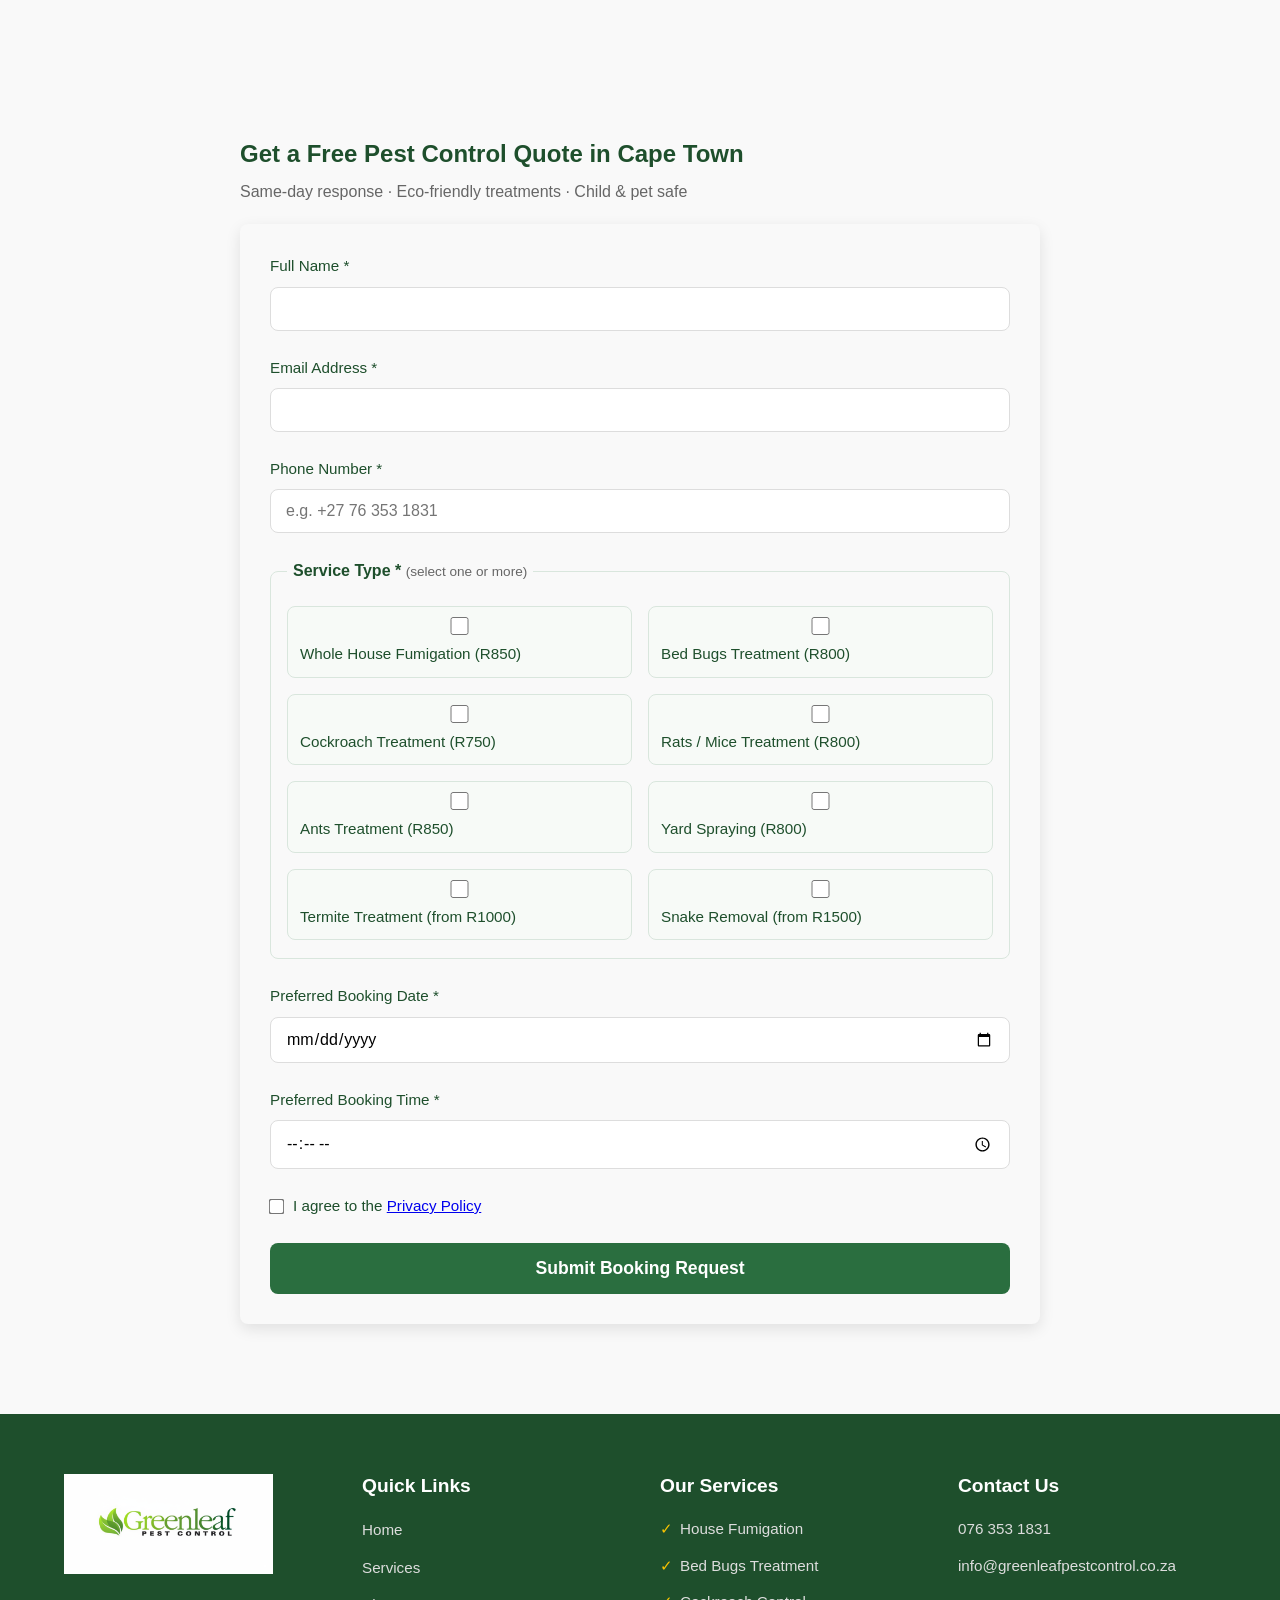
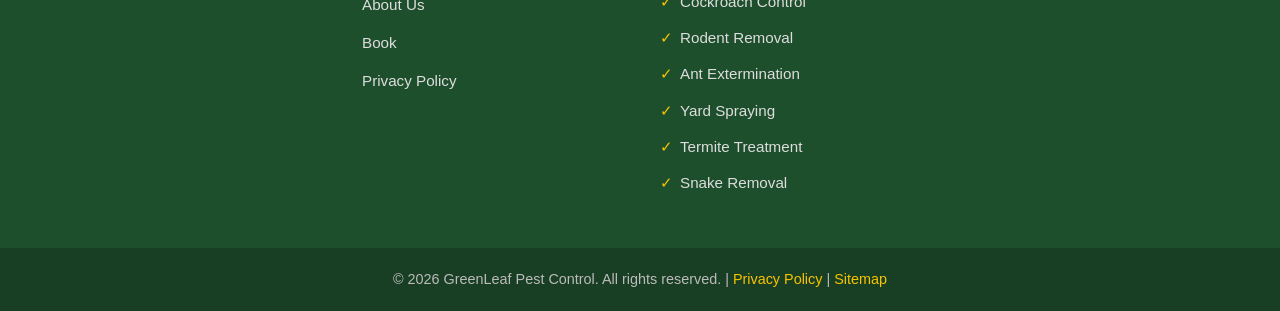
<file: contact.html>
<!DOCTYPE html>
<html lang="en">
<head>
    <meta charset="UTF-8">
    <title>Get a Free Pest Control Quote | GreenLeaf Cape Town | Same-Day Response</title>
    <meta name="viewport" content="width=device-width, initial-scale=1.0">
    <meta name="description" content="Request a free pest control quote from GreenLeaf Cape Town. Child &amp; pet-safe eco-friendly treatments. Same-day inspection available. Call 076 353 1831 or submit online — we respond within the hour.">
    <link rel="canonical" href="https://www.greenleafpestcontrol.co.za/contact.html">
    <link rel="stylesheet" href="style.css">
    <link rel="stylesheet" href="css/service-checkboxes.css">
</head>
<body>
<main class="contact-page">
    <section class="contact-section">
        <h1>Get a Free Pest Control Quote in Cape Town</h1>
        <p>Same-day response · Eco-friendly treatments · Child &amp; pet safe</p>

        <form id="bookingForm" class="contact-form" aria-label="Booking form" action="contact_process.php" method="POST">
            <div class="form-group">
                <label for="name">Full Name *</label>
                <input type="text" id="name" name="name" required autocomplete="name" maxlength="120">
            </div>

            <div class="form-group">
                <label for="email">Email Address *</label>
                <input type="email" id="email" name="email" required autocomplete="email" maxlength="200">
            </div>

            <div class="form-group">
                <label for="phone">Phone Number *</label>
                <input type="tel" id="phone" name="phone" required autocomplete="tel" maxlength="30" placeholder="e.g. +27 76 353 1831">
            </div>

            <div class="form-group">
                <fieldset class="service-fieldset">
                    <legend>Service Type * <span class="hint">(select one or more)</span></legend>
                    <div class="service-checkboxes" role="group" aria-label="Select services">
                        <label class="service-check-label">
                            <input type="checkbox" name="service[]" value="Whole House Fumigation" class="service-checkbox">
                            Whole House Fumigation (R850)
                        </label>
                        <label class="service-check-label">
                            <input type="checkbox" name="service[]" value="Bed Bugs Treatment" class="service-checkbox">
                            Bed Bugs Treatment (R800)
                        </label>
                        <label class="service-check-label">
                            <input type="checkbox" name="service[]" value="Cockroaches Elimination" class="service-checkbox">
                            Cockroach Treatment (R750)
                        </label>
                        <label class="service-check-label">
                            <input type="checkbox" name="service[]" value="Rats / Mice Control" class="service-checkbox">
                            Rats / Mice Treatment (R800)
                        </label>
                        <label class="service-check-label">
                            <input type="checkbox" name="service[]" value="Ants Extermination" class="service-checkbox">
                            Ants Treatment (R850)
                        </label>
                        <label class="service-check-label">
                            <input type="checkbox" name="service[]" value="Yard Spraying" class="service-checkbox">
                            Yard Spraying (R800)
                        </label>
                        <label class="service-check-label">
                            <input type="checkbox" name="service[]" value="Termite Treatment" class="service-checkbox">
                            Termite Treatment (from R1000)
                        </label>
                        <label class="service-check-label">
                            <input type="checkbox" name="service[]" value="Snake Removal" class="service-checkbox">
                            Snake Removal (from R1500)
                        </label>
                    </div>
                    <p id="service-error" class="field-error" role="alert" hidden>Please select at least one service.</p>
                </fieldset>
            </div>

            <div class="form-group">
                <label for="service_date">Preferred Booking Date *</label>
                <input type="date" id="service_date" name="service_date" required>
            </div>

            <div class="form-group">
                <label for="service_time">Preferred Booking Time *</label>
                <input type="time" id="service_time" name="service_time" required>
            </div>

            <div class="form-group checkbox-group">
                <input type="checkbox" id="privacy" name="privacy" required>
                <label for="privacy">
                    I agree to the <a href="privacy-policy.html">Privacy Policy</a>
                </label>
            </div>

            <button type="submit" class="btn btn-primary submit-btn">Submit Booking Request</button>
        </form>
    </section>
</main>

<footer class="footer" role="contentinfo">
    <div class="footer-content">
        <div class="footer-logo">
            <div class="logo">
                <div class="logo-image">
                    <img src="images/logo.png" alt="GreenLeaf Pest Control Logo" width="200" height="100" class="logo-img" loading="lazy">
                </div>
            </div>
        </div>
        <div class="footer-links">
            <h4>Quick Links</h4>
            <ul role="list">
                <li role="listitem"><a href="index.html#home">Home</a></li>
                <li role="listitem"><a href="index.html#services">Services</a></li>
                <li role="listitem"><a href="index.html#about">About Us</a></li>
                <li role="listitem"><a href="contact.html">Book</a></li>
                <li role="listitem"><a href="privacy-policy.html">Privacy Policy</a></li>
            </ul>
        </div>
        <div class="footer-services">
            <h4>Our Services</h4>
            <ul role="list">
                <li role="listitem">House Fumigation</li>
                <li role="listitem">Bed Bugs Treatment</li>
                <li role="listitem">Cockroach Control</li>
                <li role="listitem">Rodent Removal</li>
                <li role="listitem">Ant Extermination</li>
                <li role="listitem">Yard Spraying</li>
                <li role="listitem">Termite Treatment</li>
                <li role="listitem">Snake Removal</li>
            </ul>
        </div>
        <div class="footer-contact">
            <h4>Contact Us</h4>
            <p><i class="fas fa-phone" aria-hidden="true"></i> <a href="tel:+27763531831">076 353 1831</a></p>
            <p><i class="fas fa-envelope" aria-hidden="true"></i> <a href="mailto:info@greenleafpestcontrol.co.za">info@greenleafpestcontrol.co.za</a></p>
        </div>
    </div>

    <div class="footer-bottom">
        <p>&copy; 2026 GreenLeaf Pest Control. All rights reserved. | <a href="privacy-policy.html">Privacy Policy</a> | <a href="sitemap.xml">Sitemap</a></p>
    </div>
</footer>

<script>
document.getElementById('bookingForm').addEventListener('submit', function(e) {
  const checks = document.querySelectorAll('input[name="service[]"]:checked');
  const err = document.getElementById('service-error');
  if (checks.length === 0) {
    e.preventDefault();
    if (err) { err.hidden = false; }
    return false;
  }
  if (err) err.hidden = true;
});
</script>
</body>
</html>
</file>
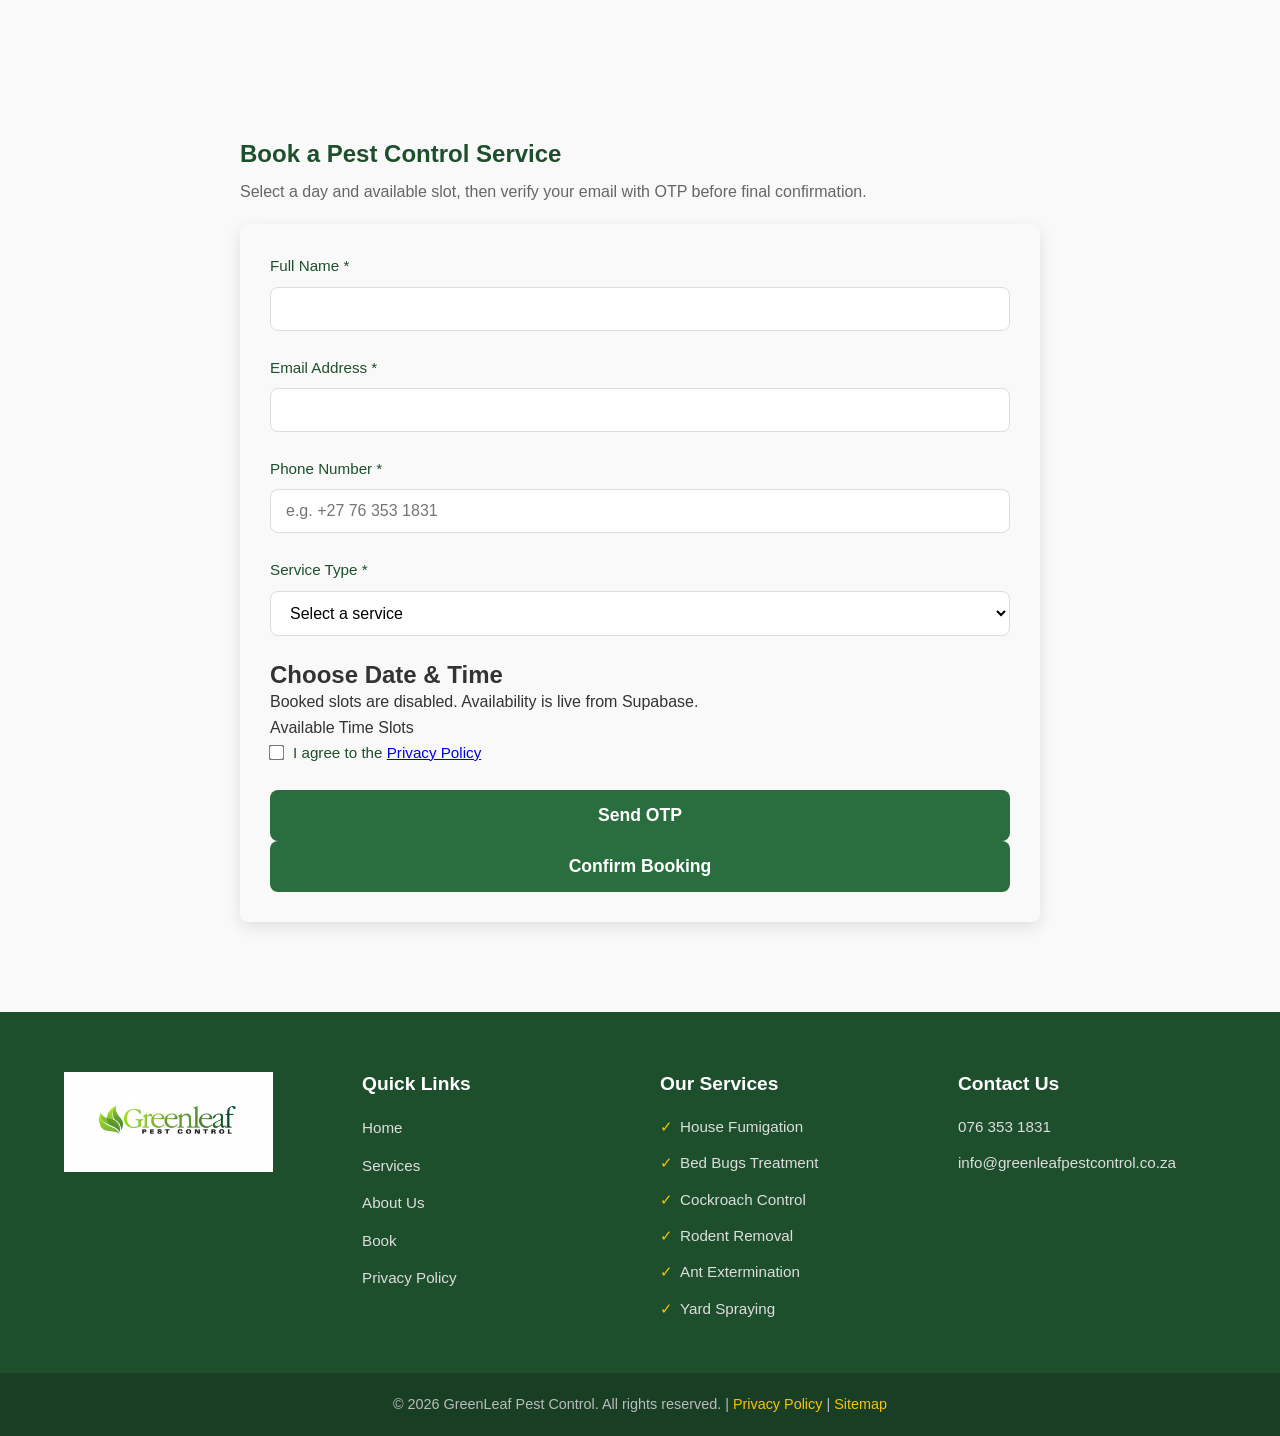
<file: contact1.html>
<!DOCTYPE html>
<html lang="en">
<head>
    <meta charset="UTF-8">
    <title>Book a Service | GreenLeaf Pest Control</title>
    <meta name="viewport" content="width=device-width, initial-scale=1.0">
    <meta name="description" content="Book pest control services with GreenLeaf Pest Control. Select your date and time, verify with OTP, and confirm your booking.">
    <link rel="stylesheet" href="style.css">
</head>
<body>
<main class="contact-page">
    <section class="contact-section">
        <h1>Book a Pest Control Service</h1>
        <p>Select a day and available slot, then verify your email with OTP before final confirmation.</p>

        <div id="bookingAlert" class="booking-alert" role="status" aria-live="polite"></div>

        <form id="bookingForm" class="contact-form" aria-label="Booking form" novalidate>
            <div class="form-group">
                <label for="name">Full Name *</label>
                <input type="text" id="name" name="name" required autocomplete="name" maxlength="120">
            </div>

            <div class="form-group">
                <label for="email">Email Address *</label>
                <input type="email" id="email" name="email" required autocomplete="email" maxlength="200">
            </div>

            <div class="form-group">
                <label for="phone">Phone Number *</label>
                <input type="tel" id="phone" name="phone" required autocomplete="tel" maxlength="30" placeholder="e.g. +27 76 353 1831">
            </div>

            <div class="form-group">
                <label for="service">Service Type *</label>
                <select id="service" name="service" required>
                    <option value="">Select a service</option>
                    <option value="Whole House Fumigation">Whole House Fumigation (R850)</option>
                    <option value="Bed Bugs Treatment">Bed Bugs Treatment (R750)</option>
                    <option value="Cockroaches Elimination">Cockroaches Elimination (R650)</option>
                    <option value="Rats / Mice Control">Rats / Mice Control (R600)</option>
                    <option value="Ants Extermination">Ants Extermination (R650)</option>
                    <option value="Yard Spraying">Yard Spraying (R800)</option>
                </select>
            </div>

            <div class="booking-calendar" aria-labelledby="calendarHeading">
                <h2 id="calendarHeading">Choose Date & Time</h2>
                <p class="calendar-help">Booked slots are disabled. Availability is live from Supabase.</p>
                <div id="calendarDays" class="calendar-days" role="list"></div>
                <input type="hidden" id="booking_date" name="booking_date" required>
                <div class="time-slots-wrapper">
                    <p class="time-slots-label">Available Time Slots</p>
                    <div id="timeSlots" class="time-slots" role="list"></div>
                </div>
                <input type="hidden" id="booking_time" name="booking_time" required>
            </div>

            <div class="form-group checkbox-group">
                <input type="checkbox" id="privacy" name="privacy" required>
                <label for="privacy">
                    I agree to the <a href="privacy-policy.html">Privacy Policy</a>
                </label>
            </div>

            <button type="button" id="sendOtpButton" class="btn btn-primary submit-btn">Send OTP</button>

            <div id="otpSection" class="otp-section" hidden>
                <div class="form-group">
                    <label for="otpCode">Enter OTP sent to your email *</label>
                    <input type="text" id="otpCode" inputmode="numeric" pattern="[0-9]{6}" maxlength="6" placeholder="6-digit OTP">
                </div>
                <div class="otp-actions">
                    <button type="button" id="verifyOtpButton" class="btn btn-secondary">Verify OTP</button>
                    <button type="button" id="resendOtpButton" class="btn btn-secondary">Resend OTP</button>
                </div>
            </div>

            <button type="button" id="confirmBookingButton" class="btn btn-primary submit-btn" disabled>Confirm Booking</button>
        </form>
    </section>
</main>

<footer class="footer" role="contentinfo">
    <div class="footer-content">
        <div class="footer-logo">
            <div class="logo">
                <div class="logo-image">
                    <img src="images/logo.png" alt="GreenLeaf Pest Control Logo" width="200" height="100" class="logo-img" loading="lazy">
                </div>
            </div>
        </div>
        <div class="footer-links">
            <h4>Quick Links</h4>
            <ul role="list">
                <li role="listitem"><a href="index.html#home">Home</a></li>
                <li role="listitem"><a href="index.html#services">Services</a></li>
                <li role="listitem"><a href="index.html#about">About Us</a></li>
                <li role="listitem"><a href="contact.html">Book</a></li>
                <li role="listitem"><a href="privacy-policy.html">Privacy Policy</a></li>
            </ul>
        </div>
        <div class="footer-services">
            <h4>Our Services</h4>
            <ul role="list">
                <li role="listitem">House Fumigation</li>
                <li role="listitem">Bed Bugs Treatment</li>
                <li role="listitem">Cockroach Control</li>
                <li role="listitem">Rodent Removal</li>
                <li role="listitem">Ant Extermination</li>
                <li role="listitem">Yard Spraying</li>
            </ul>
        </div>
        <div class="footer-contact">
            <h4>Contact Us</h4>
            <p><i class="fas fa-phone" aria-hidden="true"></i> <a href="tel:+27763531831">076 353 1831</a></p>
            <p><i class="fas fa-envelope" aria-hidden="true"></i> <a href="mailto:info@greenleafpestcontrol.co.za">info@greenleafpestcontrol.co.za</a></p>
        </div>
    </div>

    <div class="footer-bottom">
        <p>&copy; 2026 GreenLeaf Pest Control. All rights reserved. | <a href="privacy-policy.html">Privacy Policy</a> | <a href="sitemap.xml">Sitemap</a></p>
    </div>
</footer>

<script src="booking.js" defer></script>
</body>
</html>
</file>
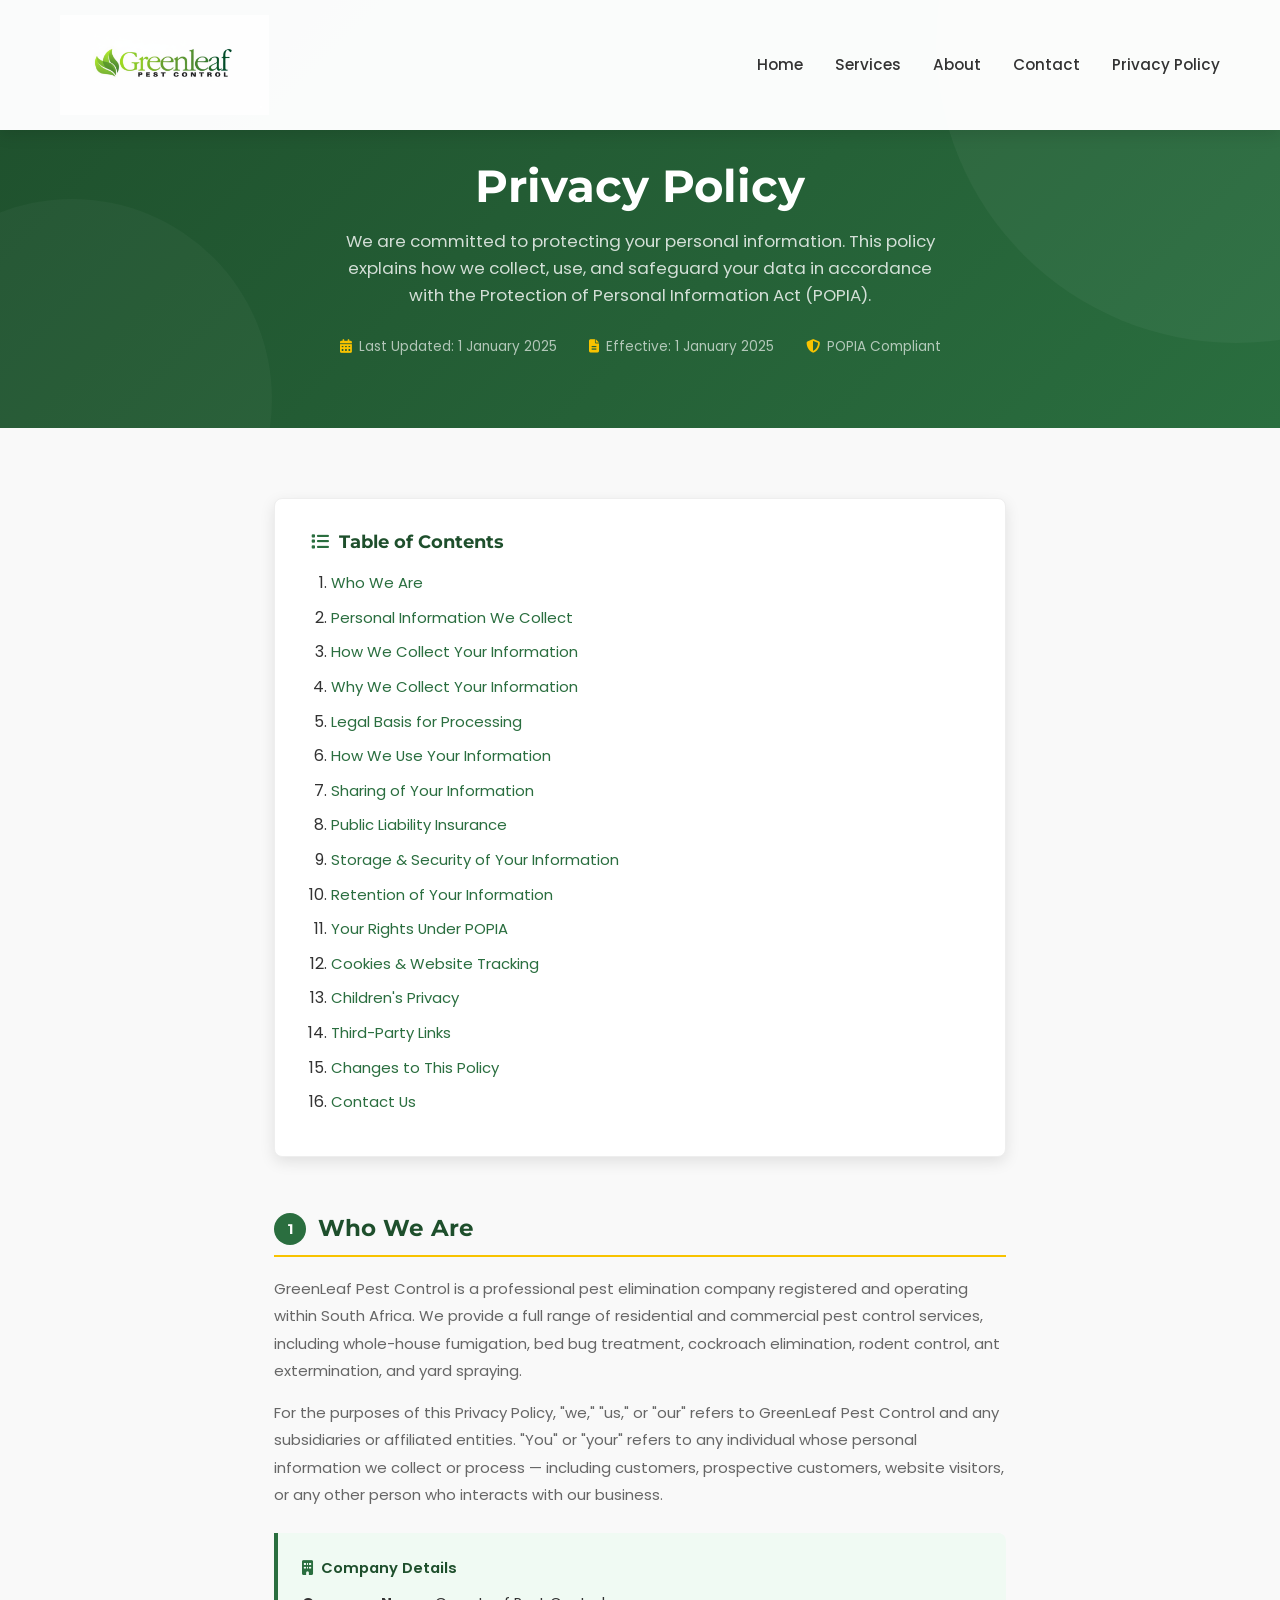
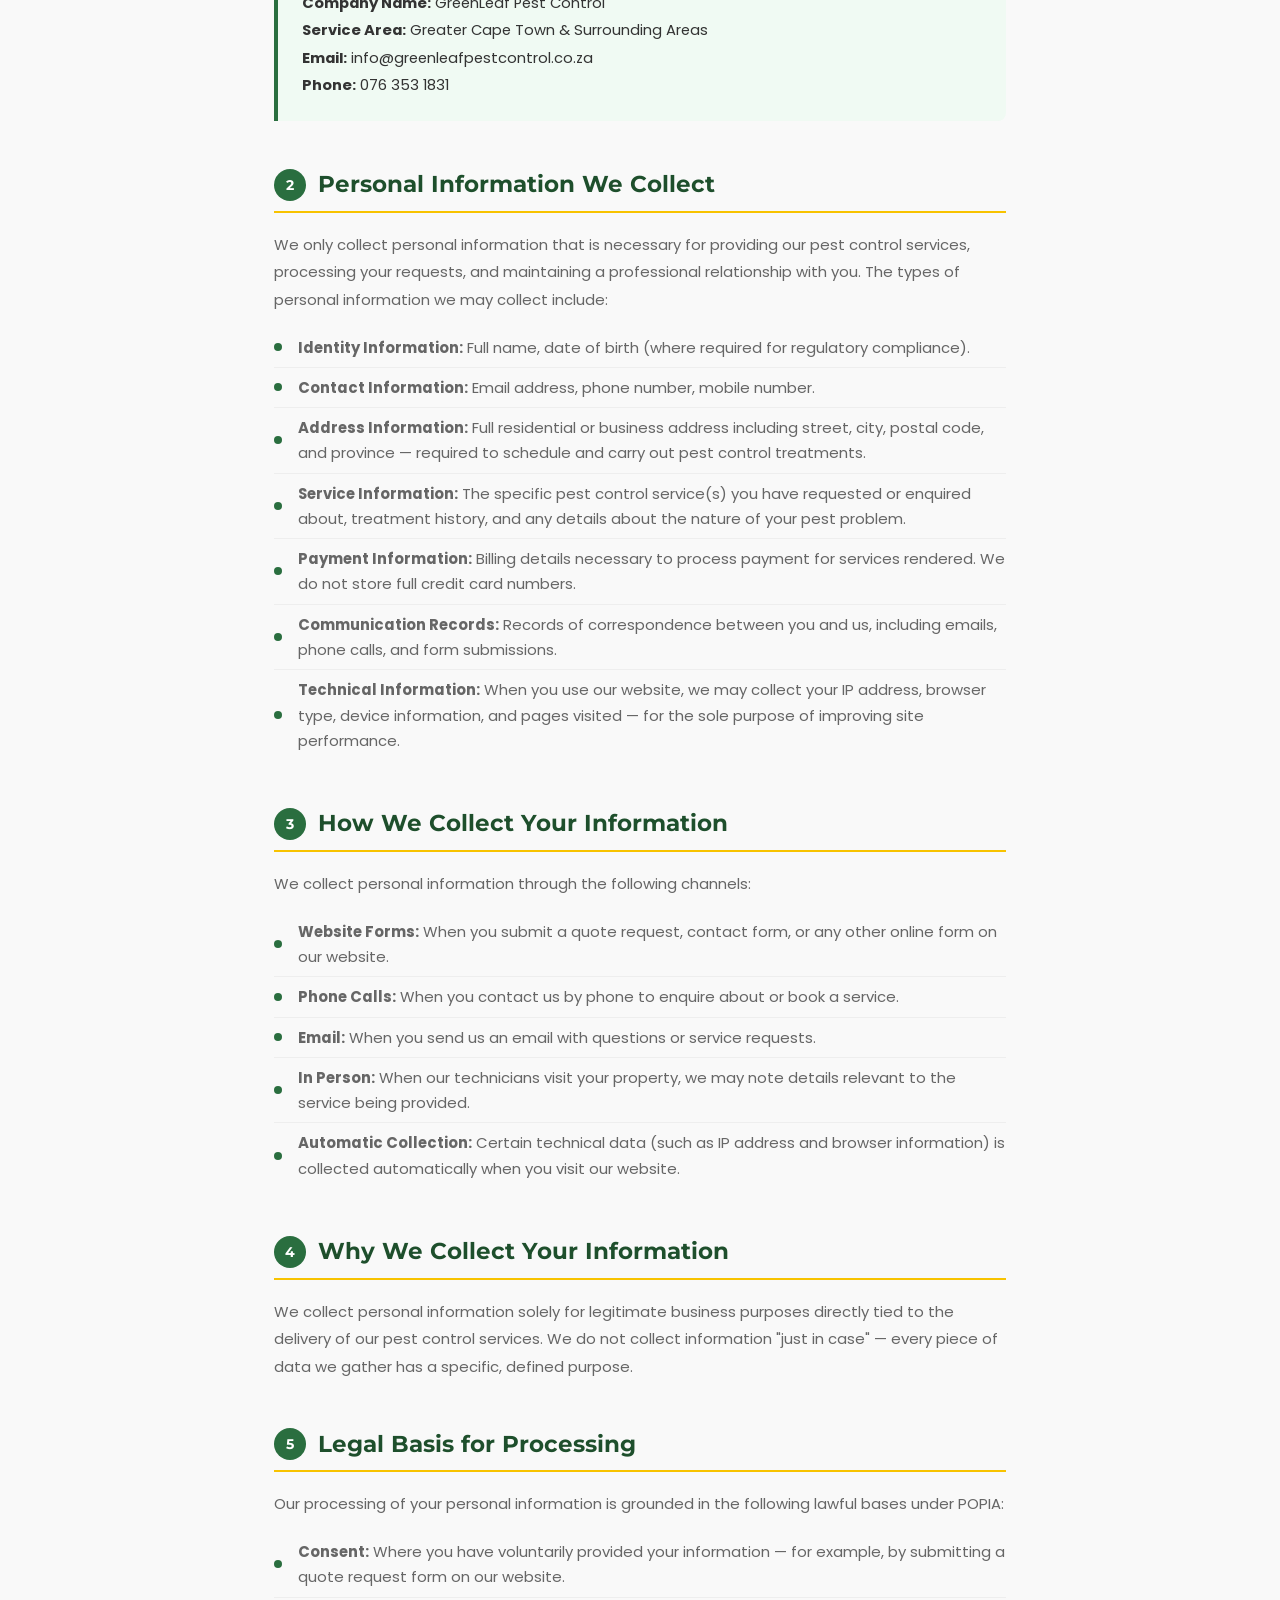
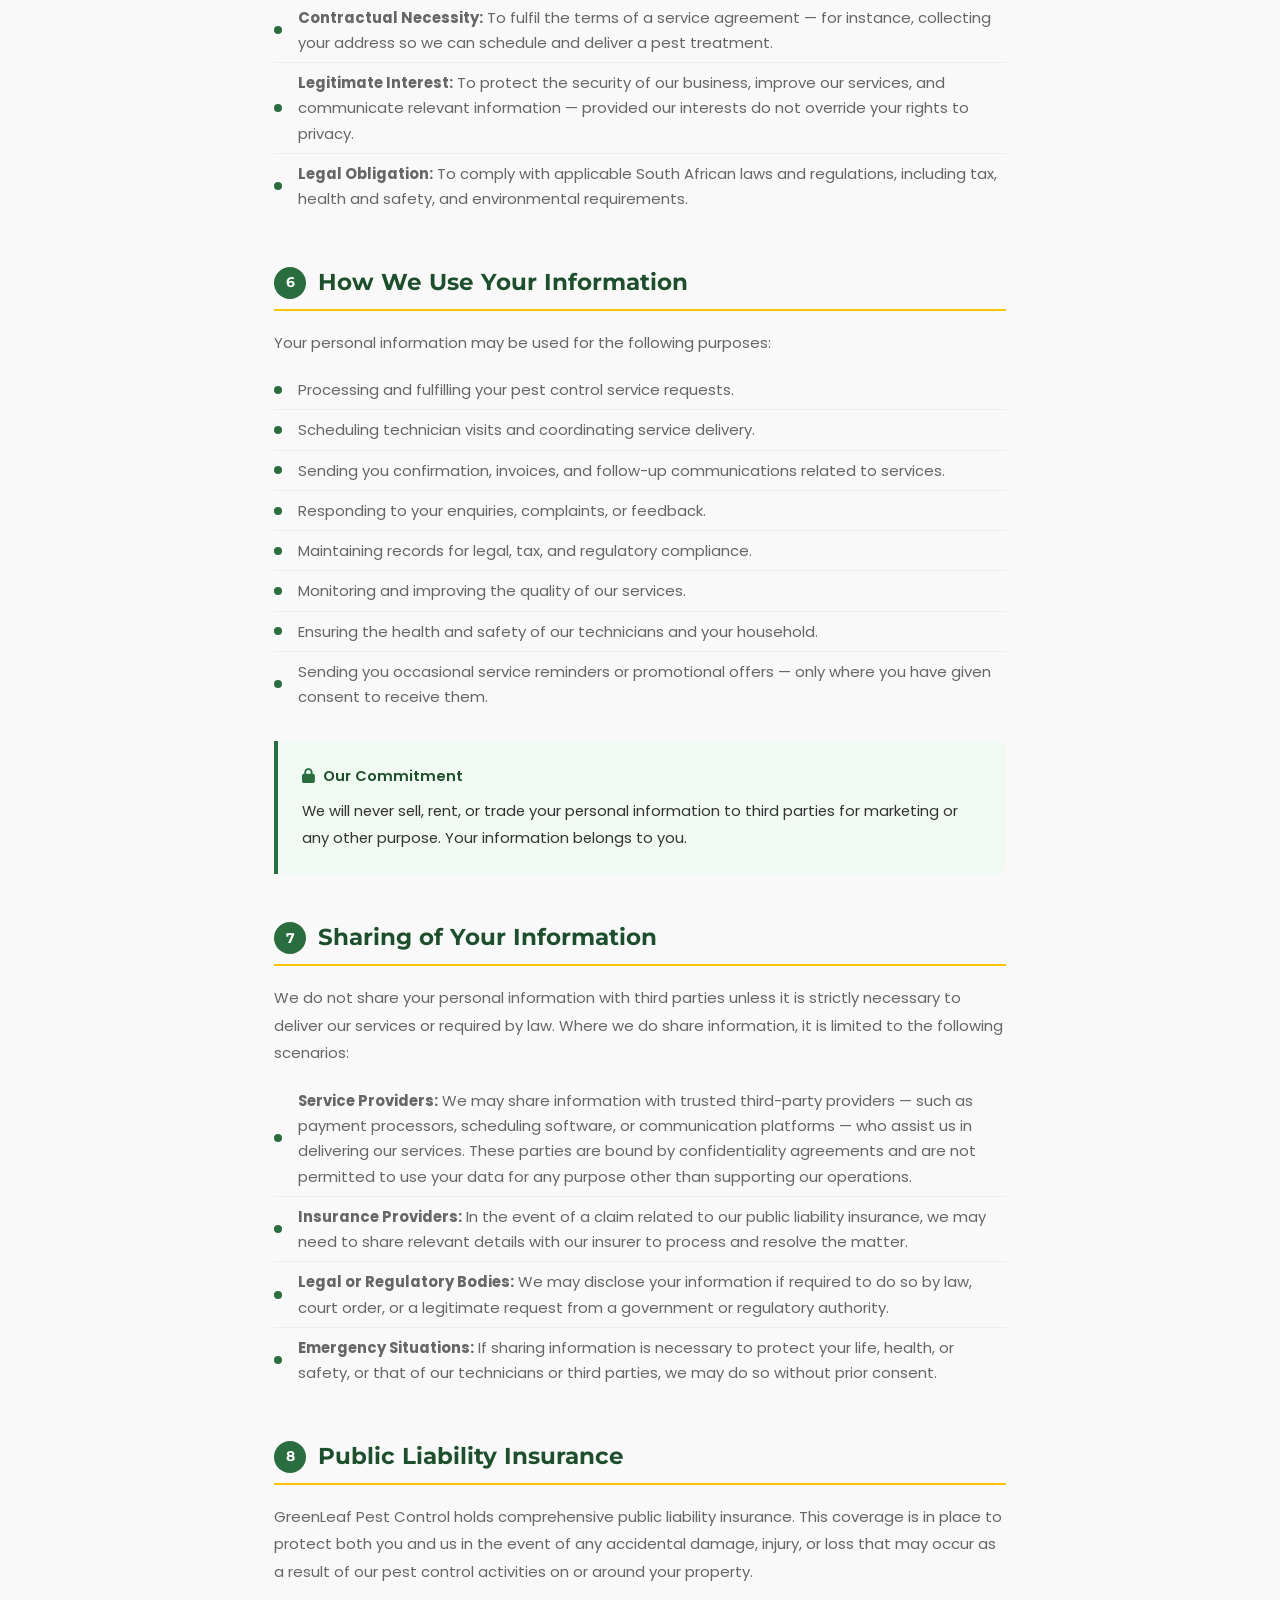
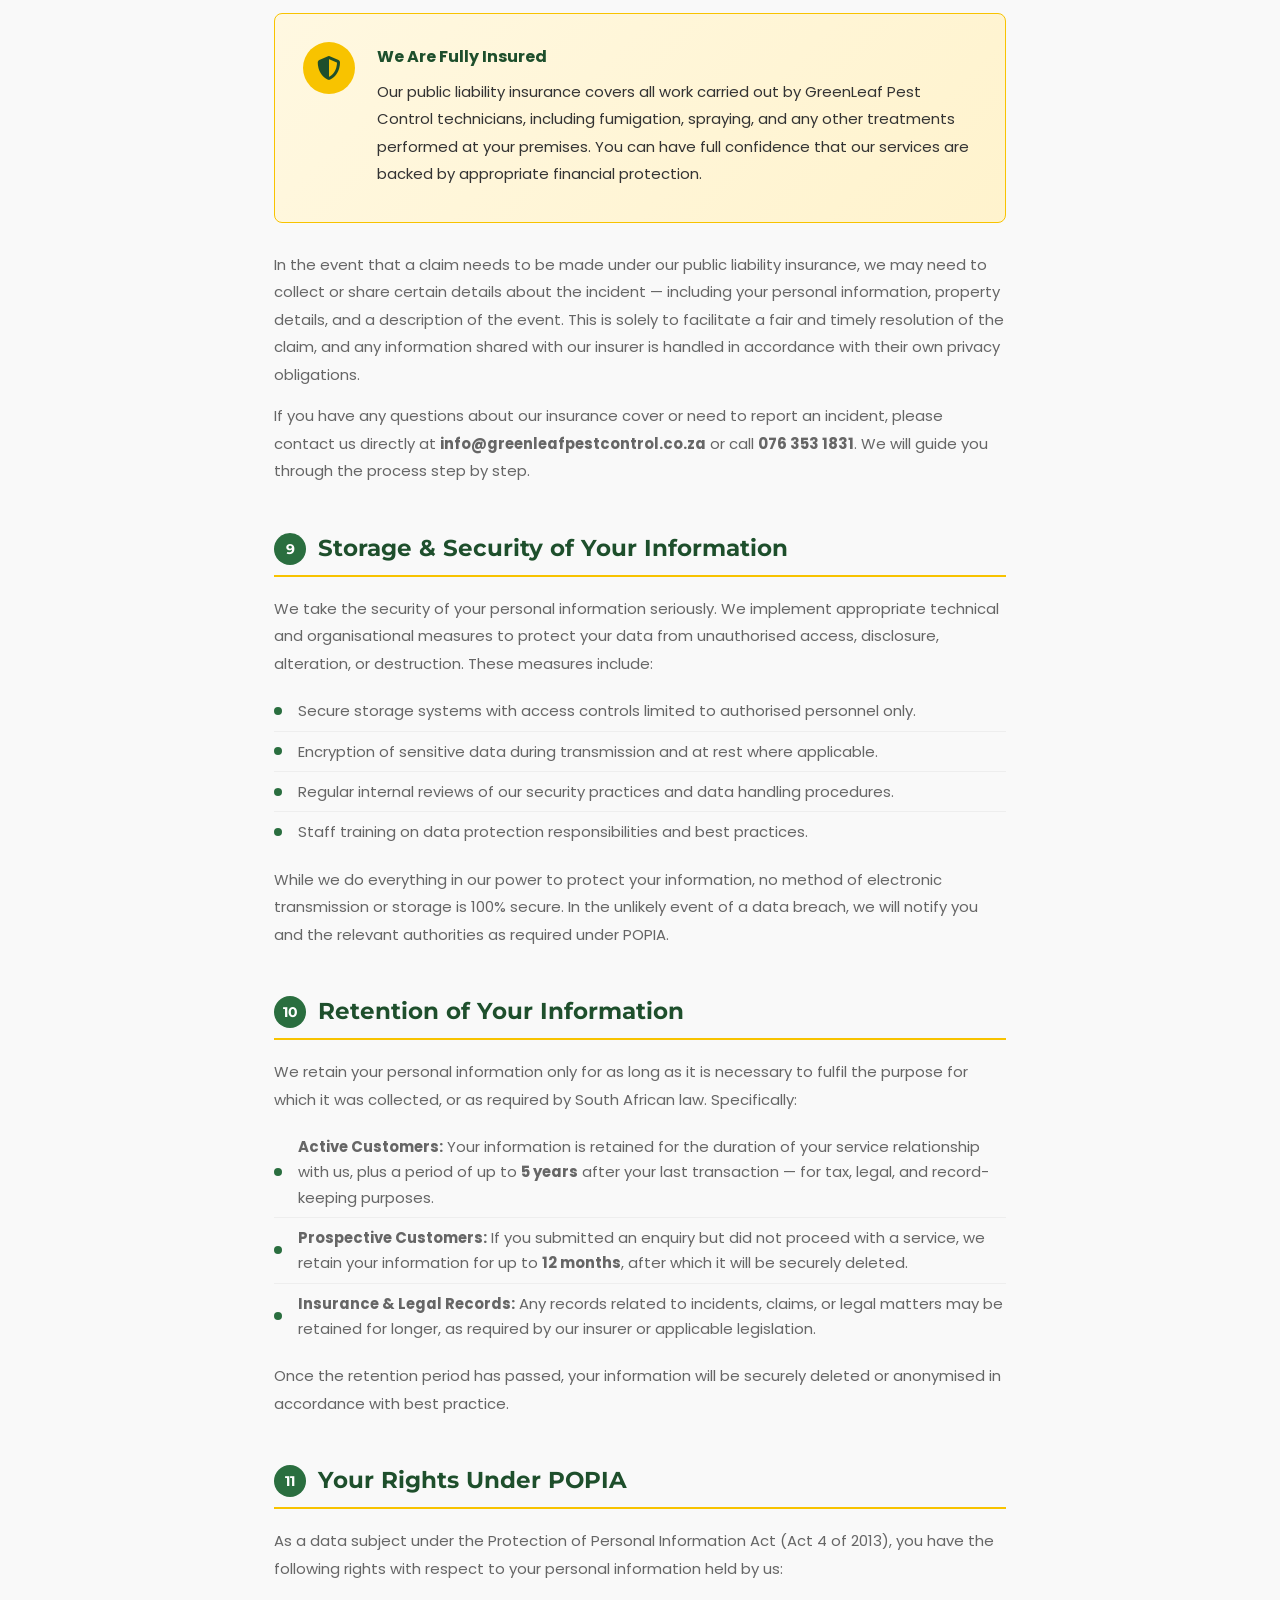
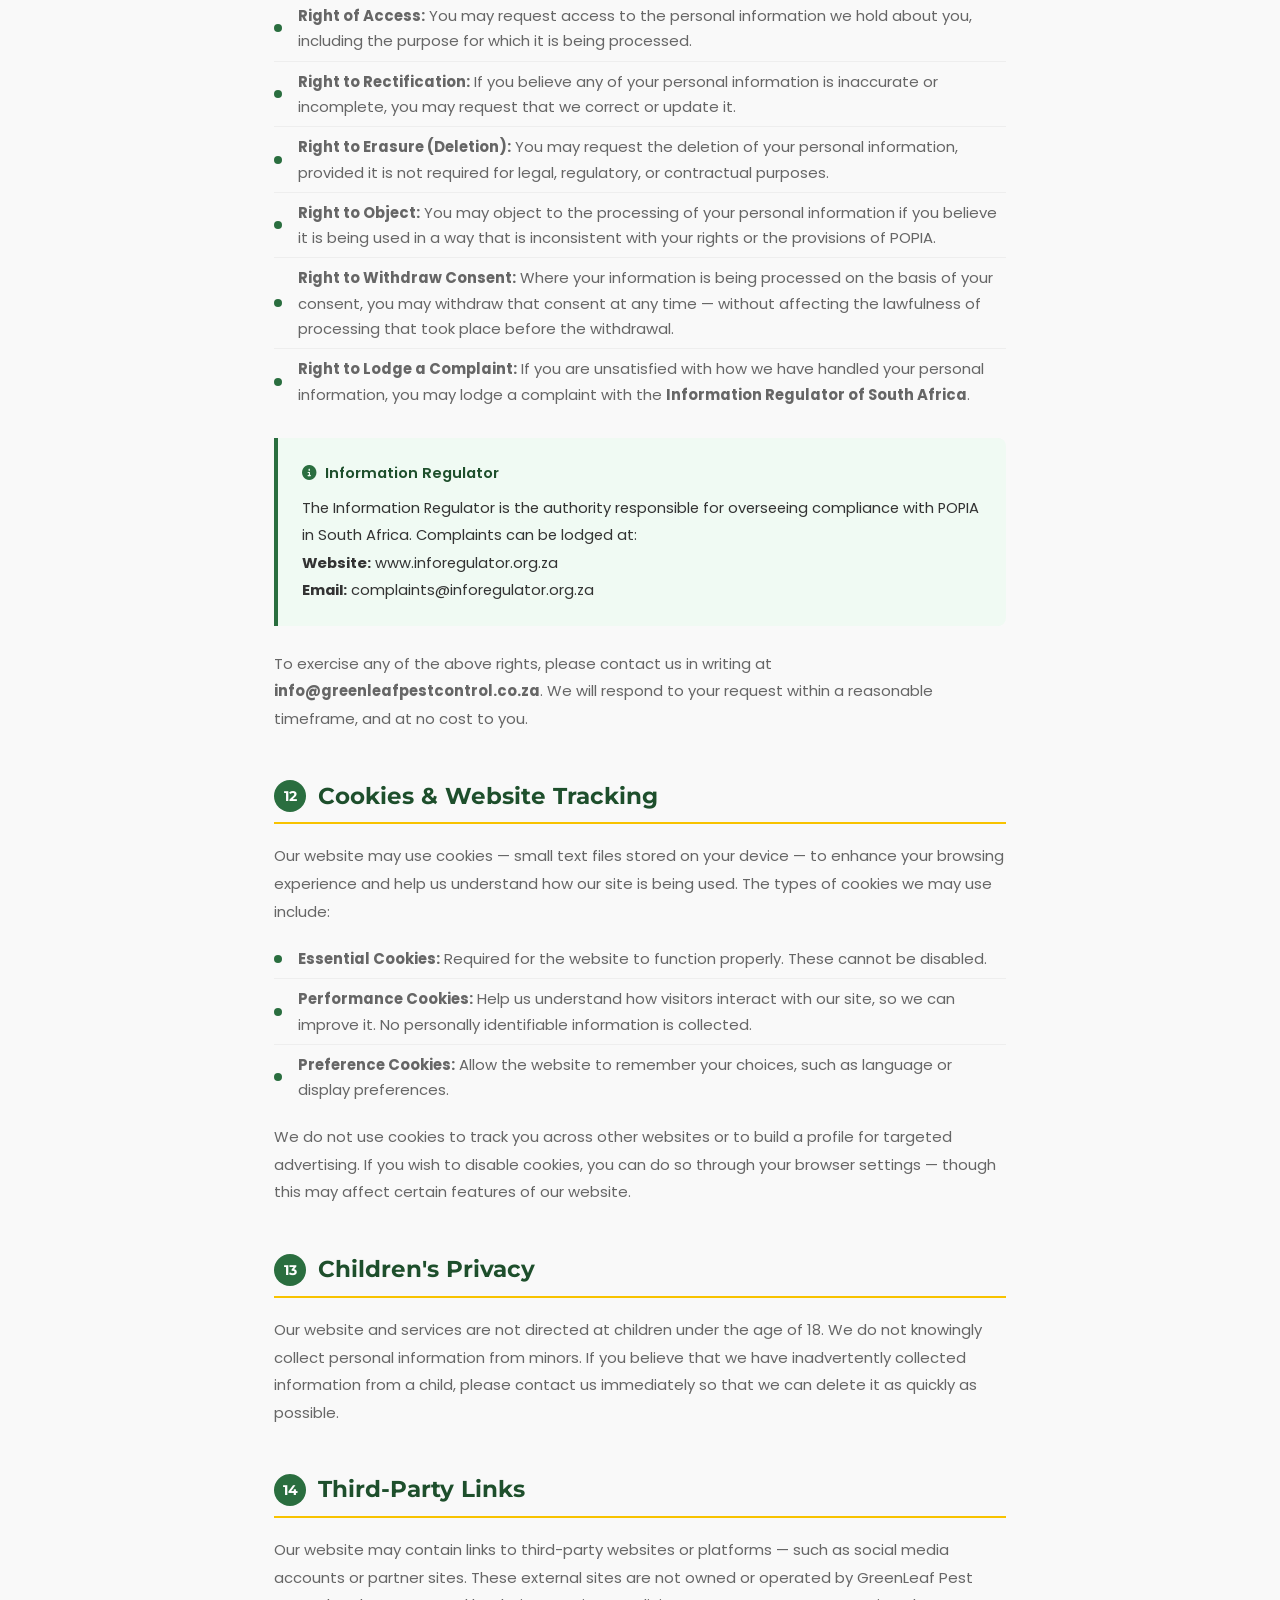
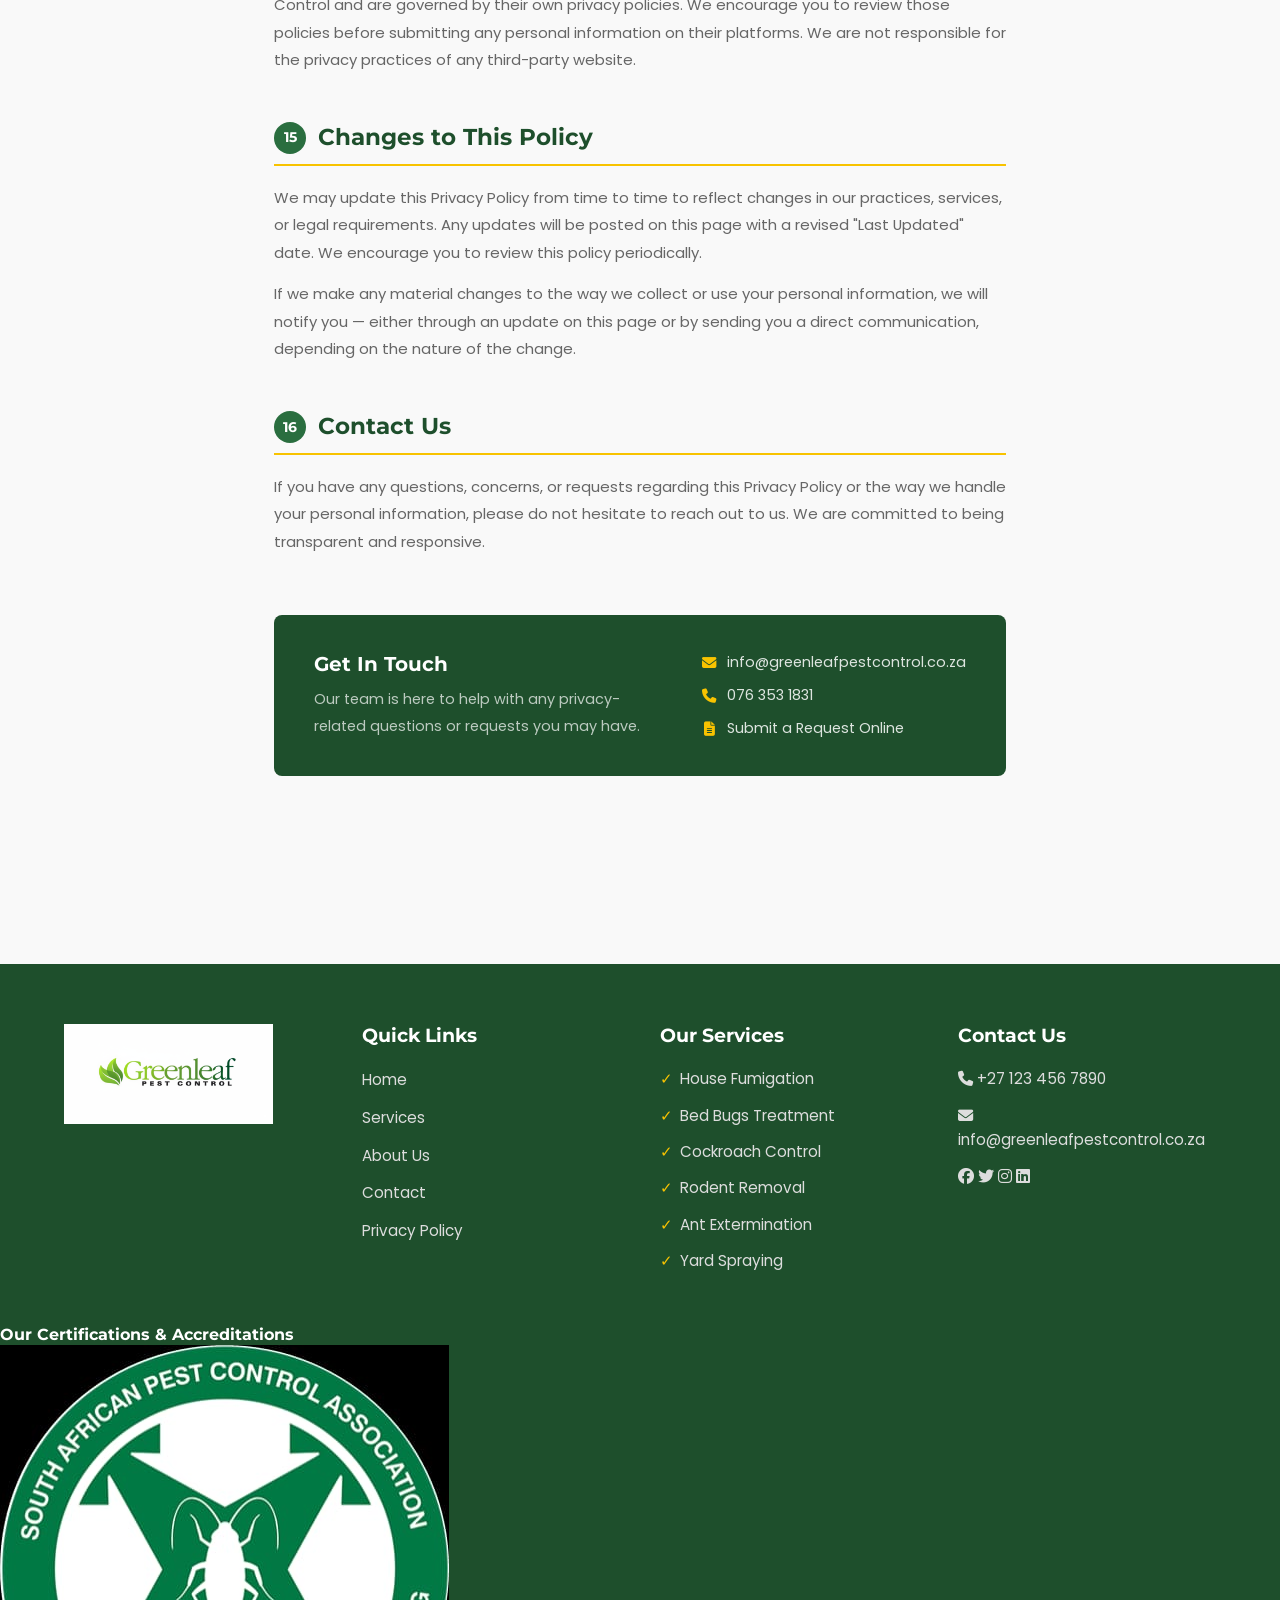
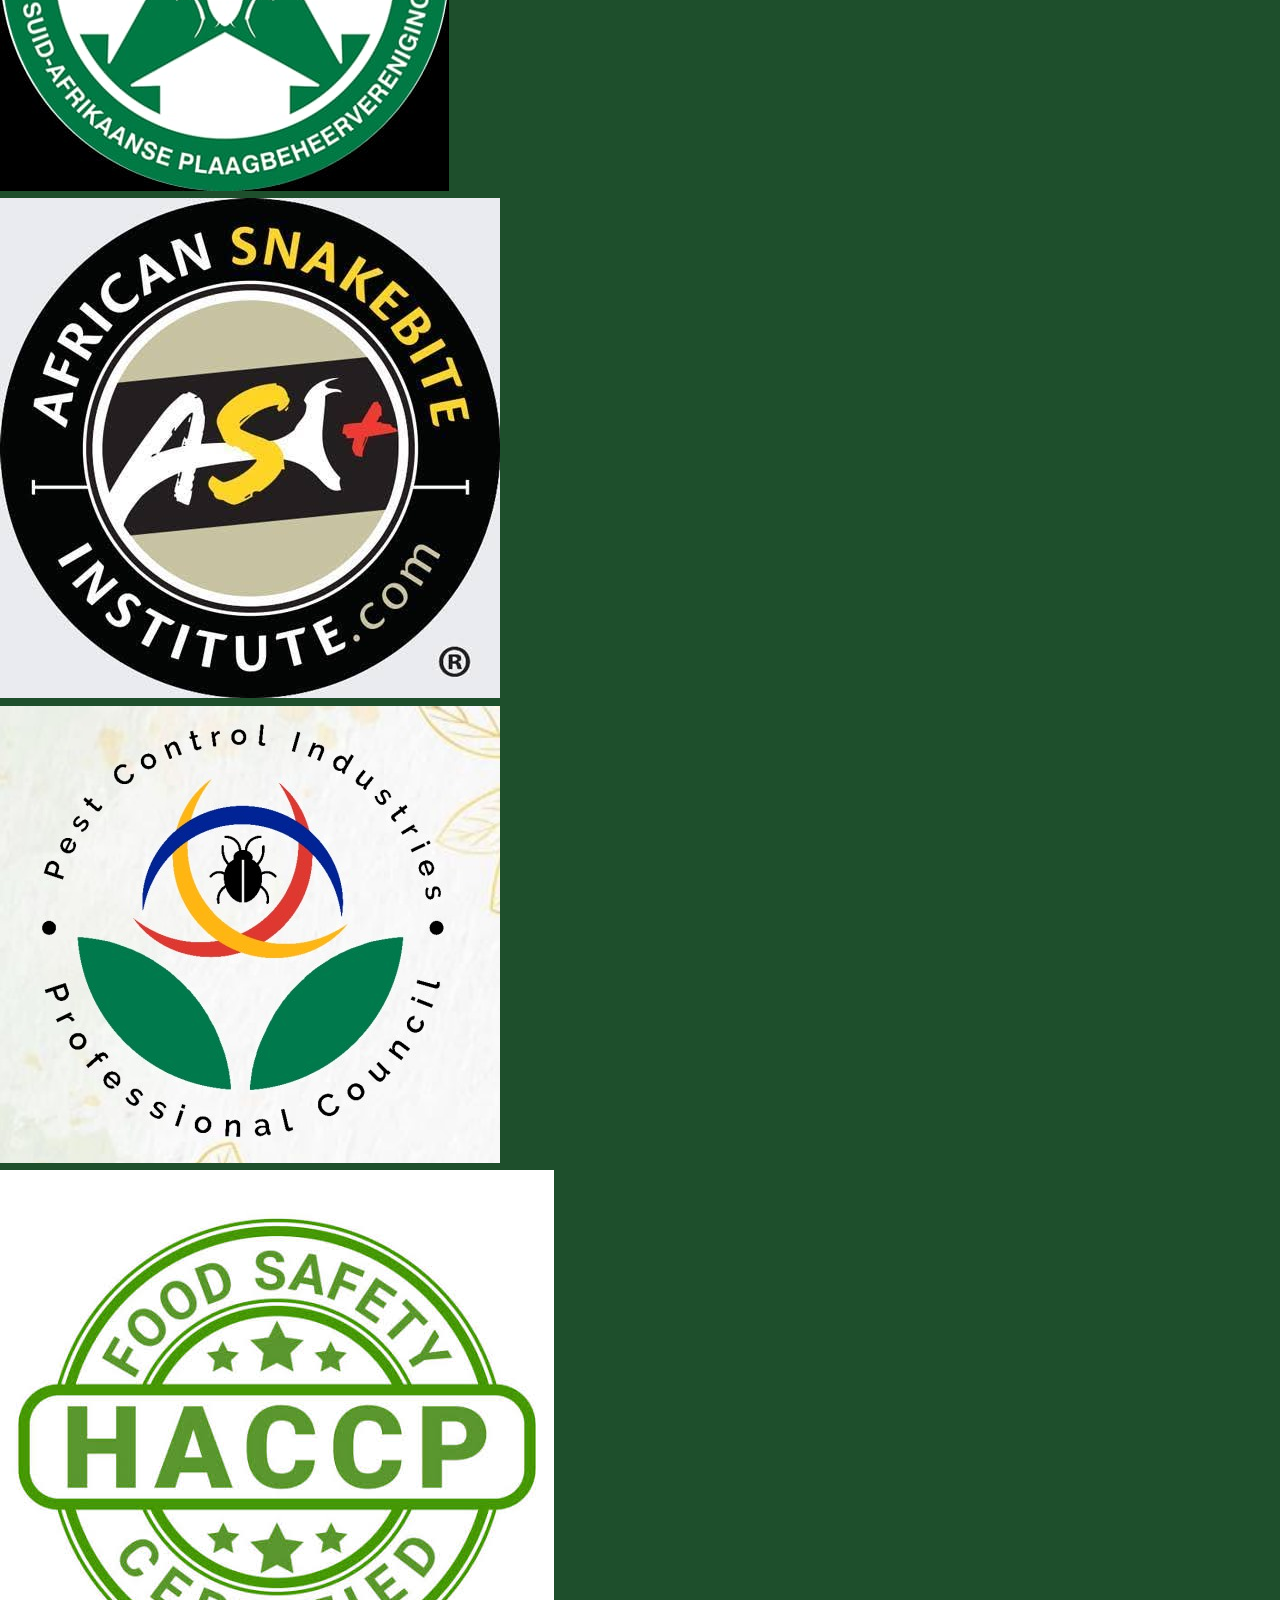
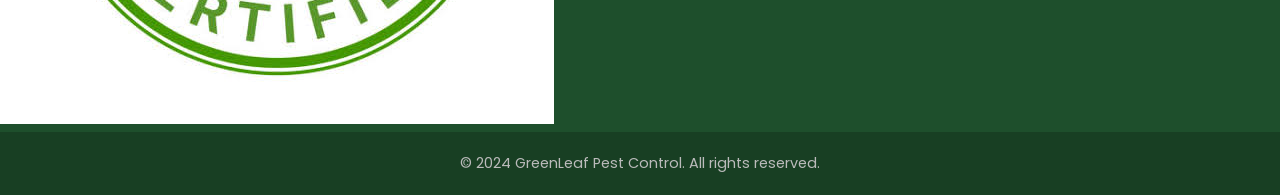
<file: privacy-policy.html>
<!DOCTYPE html>
<html lang="en">
<head>
    <meta charset="UTF-8">
    <meta name="viewport" content="width=device-width, initial-scale=1.0">
    <title>Privacy Policy | GreenLeaf Pest Control</title>
    <link rel="stylesheet" href="style.css">
    <link rel="stylesheet" href="https://cdnjs.cloudflare.com/ajax/libs/font-awesome/6.4.0/css/all.min.css">
    <link href="https://fonts.googleapis.com/css2?family=Poppins:wght@300;400;500;600;700&family=Montserrat:wght@400;500;600;700&display=swap" rel="stylesheet">
    <link rel="icon" type="image/x-icon" href="images/favicon.ico">
    <link rel="icon" type="image/svg+xml" href="data:image/svg+xml,<svg xmlns=%22http://www.w3.org/2000/svg%22 viewBox=%220 0 100 100%22><text y=%22.9em%22 font-size=%2290%22>🐜</text></svg>">
    <style>
        /* ─── Page Hero ─── */
        .policy-hero {
            padding: 160px 5% 70px;
            background: linear-gradient(135deg, var(--primary-dark) 0%, var(--primary-color) 100%);
            text-align: center;
            position: relative;
            overflow: hidden;
        }
        .policy-hero::before {
            content: '';
            position: absolute;
            top: -60%;
            right: -20%;
            width: 600px;
            height: 600px;
            border-radius: 50%;
            background: rgba(255,255,255,0.04);
            pointer-events: none;
        }
        .policy-hero::after {
            content: '';
            position: absolute;
            bottom: -40%;
            left: -10%;
            width: 400px;
            height: 400px;
            border-radius: 50%;
            background: rgba(255,255,255,0.03);
            pointer-events: none;
        }
        .policy-hero h1 {
            font-size: 2.8rem;
            color: #fff;
            margin-bottom: 14px;
            position: relative;
            z-index: 1;
        }
        .policy-hero p {
            color: rgba(255,255,255,0.8);
            font-size: 1.05rem;
            max-width: 620px;
            margin: 0 auto;
            position: relative;
            z-index: 1;
        }
        .policy-hero .policy-meta {
            margin-top: 28px;
            display: flex;
            justify-content: center;
            gap: 32px;
            flex-wrap: wrap;
            position: relative;
            z-index: 1;
        }
        .policy-meta span {
            color: rgba(255,255,255,0.65);
            font-size: 0.85rem;
            display: flex;
            align-items: center;
            gap: 7px;
        }
        .policy-meta i {
            color: var(--secondary-color);
        }

        /* ─── Body Wrapper ─── */
        .policy-body {
            max-width: 860px;
            margin: 0 auto;
            padding: 70px 5% 90px;
        }

        /* ─── Table of Contents ─── */
        .toc {
            background: #fff;
            border: 1px solid var(--light-gray);
            border-radius: var(--border-radius);
            padding: 32px 36px;
            margin-bottom: 56px;
            box-shadow: var(--shadow);
        }
        .toc h3 {
            font-size: 1.1rem;
            color: var(--primary-dark);
            margin-bottom: 18px;
            display: flex;
            align-items: center;
            gap: 10px;
        }
        .toc h3 i {
            color: var(--primary-color);
        }
        .toc ol {
            margin: 0;
            padding-left: 20px;
        }
        .toc li {
            margin-bottom: 9px;
        }
        .toc a {
            color: var(--primary-color);
            text-decoration: none;
            font-size: 0.93rem;
            transition: var(--transition);
        }
        .toc a:hover {
            color: var(--primary-dark);
            text-decoration: underline;
        }

        /* ─── Policy Sections ─── */
        .policy-section {
            margin-bottom: 48px;
        }
        .policy-section h2 {
            font-size: 1.45rem;
            color: var(--primary-dark);
            margin-bottom: 18px;
            padding-bottom: 10px;
            border-bottom: 2px solid var(--secondary-color);
            display: flex;
            align-items: center;
            gap: 12px;
        }
        .policy-section h2 .section-num {
            background: var(--primary-color);
            color: #fff;
            width: 32px;
            height: 32px;
            border-radius: 50%;
            display: inline-flex;
            align-items: center;
            justify-content: center;
            font-size: 0.85rem;
            flex-shrink: 0;
        }
        .policy-section p {
            color: var(--gray-color);
            font-size: 0.93rem;
            line-height: 1.85;
            margin-bottom: 14px;
        }
        .policy-section ul {
            list-style: none;
            padding: 0;
            margin-bottom: 14px;
        }
        .policy-section ul li {
            color: var(--gray-color);
            font-size: 0.93rem;
            line-height: 1.7;
            padding: 7px 0 7px 24px;
            position: relative;
            border-bottom: 1px solid var(--light-gray);
        }
        .policy-section ul li:last-child {
            border-bottom: none;
        }
        .policy-section ul li::before {
            content: '';
            position: absolute;
            left: 0;
            top: 50%;
            transform: translateY(-50%);
            width: 8px;
            height: 8px;
            background: var(--primary-color);
            border-radius: 50%;
        }

        /* ─── Highlighted Info Box ─── */
        .info-box {
            background: #f0faf3;
            border-left: 4px solid var(--primary-color);
            border-radius: 0 var(--border-radius) var(--border-radius) 0;
            padding: 22px 24px;
            margin: 24px 0;
        }
        .info-box p {
            margin-bottom: 0 !important;
            color: var(--dark-color) !important;
            font-size: 0.92rem !important;
        }
        .info-box .info-box-title {
            font-weight: 600;
            color: var(--primary-dark) !important;
            margin-bottom: 8px !important;
            display: flex;
            align-items: center;
            gap: 8px;
        }
        .info-box .info-box-title i {
            color: var(--primary-color);
        }

        /* ─── Insurance Callout ─── */
        .insurance-box {
            background: linear-gradient(135deg, #fff8e1 0%, #fff3cd 100%);
            border: 1px solid #f8c300;
            border-radius: var(--border-radius);
            padding: 28px 28px;
            margin: 28px 0;
            display: flex;
            gap: 22px;
            align-items: flex-start;
        }
        .insurance-box .insurance-icon {
            background: var(--secondary-color);
            color: var(--primary-dark);
            width: 52px;
            height: 52px;
            border-radius: 50%;
            display: inline-flex;
            align-items: center;
            justify-content: center;
            font-size: 1.5rem;
            flex-shrink: 0;
        }
        .insurance-box .insurance-text p {
            color: var(--dark-color) !important;
            margin-bottom: 6px !important;
        }
        .insurance-box .insurance-text .insurance-title {
            font-weight: 700;
            font-size: 1rem !important;
            color: var(--primary-dark) !important;
        }

        /* ─── Contact Card at bottom ─── */
        .contact-card {
            background: var(--primary-dark);
            color: #fff;
            border-radius: var(--border-radius);
            padding: 36px 40px;
            display: flex;
            gap: 40px;
            align-items: center;
            margin-top: 60px;
            flex-wrap: wrap;
        }
        .contact-card .contact-card-text {
            flex: 1;
            min-width: 240px;
        }
        .contact-card h3 {
            font-size: 1.25rem;
            margin-bottom: 10px;
            color: #fff;
        }
        .contact-card p {
            color: rgba(255,255,255,0.7);
            font-size: 0.9rem;
            margin-bottom: 0;
        }
        .contact-card .contact-card-details {
            display: flex;
            flex-direction: column;
            gap: 10px;
        }
        .contact-card .contact-card-details a {
            color: rgba(255,255,255,0.85);
            text-decoration: none;
            font-size: 0.9rem;
            display: flex;
            align-items: center;
            gap: 10px;
            transition: var(--transition);
        }
        .contact-card .contact-card-details a:hover {
            color: var(--secondary-color);
        }
        .contact-card .contact-card-details i {
            color: var(--secondary-color);
            width: 16px;
            text-align: center;
        }

        /* ─── Responsive ─── */
        @media (max-width: 768px) {
            .policy-hero h1 { font-size: 2rem; }
            .policy-hero { padding: 140px 5% 50px; }
            .policy-body { padding: 45px 5% 70px; }
            .toc { padding: 24px 22px; }
            .insurance-box { flex-direction: column; gap: 16px; }
            .contact-card { padding: 28px 24px; flex-direction: column; gap: 24px; }
        }
        @media (max-width: 480px) {
            .policy-hero h1 { font-size: 1.7rem; }
            .policy-meta { gap: 16px; flex-direction: column; align-items: center; }
            .policy-section h2 { font-size: 1.2rem; }
        }
    </style>
</head>
<body>

    <!-- Header & Navigation -->
    <header class="header">
        <nav class="navbar">
            <div class="logo">
                <div class="logo-image">
                    <img src="images/logo.png" alt="GreenLeaf Pest Control Logo" class="logo-img">
                </div>
            </div>
            <ul class="nav-menu">
                <li class="nav-item"><a href="index.html#home" class="nav-link">Home</a></li>
                <li class="nav-item"><a href="index.html#services" class="nav-link">Services</a></li>
                <li class="nav-item"><a href="index.html#about" class="nav-link">About</a></li>
                <li class="nav-item"><a href="index.html#contact" class="nav-link">Contact</a></li>
                <li class="nav-item"><a href="privacy-policy.html" class="nav-link">Privacy Policy</a></li>
            </ul>
            <div class="hamburger">
                <span class="bar"></span>
                <span class="bar"></span>
                <span class="bar"></span>
            </div>
        </nav>
    </header>

    <!-- Page Hero -->
    <section class="policy-hero">
        <h1>Privacy Policy</h1>
        <p>We are committed to protecting your personal information. This policy explains how we collect, use, and safeguard your data in accordance with the Protection of Personal Information Act (POPIA).</p>
        <div class="policy-meta">
            <span><i class="fas fa-calendar-alt"></i> Last Updated: 1 January 2025</span>
            <span><i class="fas fa-file-alt"></i> Effective: 1 January 2025</span>
            <span><i class="fas fa-shield-alt"></i> POPIA Compliant</span>
        </div>
    </section>

    <!-- Policy Body -->
    <div class="policy-body">

        <!-- Table of Contents -->
        <nav class="toc">
            <h3><i class="fas fa-list"></i> Table of Contents</h3>
            <ol>
                <li><a href="#who-we-are">Who We Are</a></li>
                <li><a href="#info-we-collect">Personal Information We Collect</a></li>
                <li><a href="#how-we-collect">How We Collect Your Information</a></li>
                <li><a href="#why-we-collect">Why We Collect Your Information</a></li>
                <li><a href="#legal-basis">Legal Basis for Processing</a></li>
                <li><a href="#how-we-use">How We Use Your Information</a></li>
                <li><a href="#sharing">Sharing of Your Information</a></li>
                <li><a href="#insurance">Public Liability Insurance</a></li>
                <li><a href="#storage">Storage &amp; Security of Your Information</a></li>
                <li><a href="#retention">Retention of Your Information</a></li>
                <li><a href="#your-rights">Your Rights Under POPIA</a></li>
                <li><a href="#cookies">Cookies &amp; Website Tracking</a></li>
                <li><a href="#children">Children's Privacy</a></li>
                <li><a href="#third-party">Third-Party Links</a></li>
                <li><a href="#changes">Changes to This Policy</a></li>
                <li><a href="#contact-us">Contact Us</a></li>
            </ol>
        </nav>

        <!-- 1 -->
        <section class="policy-section" id="who-we-are">
            <h2><span class="section-num">1</span> Who We Are</h2>
            <p>GreenLeaf Pest Control is a professional pest elimination company registered and operating within South Africa. We provide a full range of residential and commercial pest control services, including whole-house fumigation, bed bug treatment, cockroach elimination, rodent control, ant extermination, and yard spraying.</p>
            <p>For the purposes of this Privacy Policy, "we," "us," or "our" refers to GreenLeaf Pest Control and any subsidiaries or affiliated entities. "You" or "your" refers to any individual whose personal information we collect or process — including customers, prospective customers, website visitors, or any other person who interacts with our business.</p>
            <div class="info-box">
                <p class="info-box-title"><i class="fas fa-building"></i> Company Details</p>
                <p><strong>Company Name:</strong> GreenLeaf Pest Control<br>
                <strong>Service Area:</strong> Greater Cape Town &amp; Surrounding Areas<br>
                <strong>Email:</strong> info@greenleafpestcontrol.co.za<br>
                <strong>Phone:</strong> 076 353 1831</p>
            </div>
        </section>

        <!-- 2 -->
        <section class="policy-section" id="info-we-collect">
            <h2><span class="section-num">2</span> Personal Information We Collect</h2>
            <p>We only collect personal information that is necessary for providing our pest control services, processing your requests, and maintaining a professional relationship with you. The types of personal information we may collect include:</p>
            <ul>
                <li><strong>Identity Information:</strong> Full name, date of birth (where required for regulatory compliance).</li>
                <li><strong>Contact Information:</strong> Email address, phone number, mobile number.</li>
                <li><strong>Address Information:</strong> Full residential or business address including street, city, postal code, and province — required to schedule and carry out pest control treatments.</li>
                <li><strong>Service Information:</strong> The specific pest control service(s) you have requested or enquired about, treatment history, and any details about the nature of your pest problem.</li>
                <li><strong>Payment Information:</strong> Billing details necessary to process payment for services rendered. We do not store full credit card numbers.</li>
                <li><strong>Communication Records:</strong> Records of correspondence between you and us, including emails, phone calls, and form submissions.</li>
                <li><strong>Technical Information:</strong> When you use our website, we may collect your IP address, browser type, device information, and pages visited — for the sole purpose of improving site performance.</li>
            </ul>
        </section>

        <!-- 3 -->
        <section class="policy-section" id="how-we-collect">
            <h2><span class="section-num">3</span> How We Collect Your Information</h2>
            <p>We collect personal information through the following channels:</p>
            <ul>
                <li><strong>Website Forms:</strong> When you submit a quote request, contact form, or any other online form on our website.</li>
                <li><strong>Phone Calls:</strong> When you contact us by phone to enquire about or book a service.</li>
                <li><strong>Email:</strong> When you send us an email with questions or service requests.</li>
                <li><strong>In Person:</strong> When our technicians visit your property, we may note details relevant to the service being provided.</li>
                <li><strong>Automatic Collection:</strong> Certain technical data (such as IP address and browser information) is collected automatically when you visit our website.</li>
            </ul>
        </section>

        <!-- 4 -->
        <section class="policy-section" id="why-we-collect">
            <h2><span class="section-num">4</span> Why We Collect Your Information</h2>
            <p>We collect personal information solely for legitimate business purposes directly tied to the delivery of our pest control services. We do not collect information "just in case" — every piece of data we gather has a specific, defined purpose.</p>
        </section>

        <!-- 5 -->
        <section class="policy-section" id="legal-basis">
            <h2><span class="section-num">5</span> Legal Basis for Processing</h2>
            <p>Our processing of your personal information is grounded in the following lawful bases under POPIA:</p>
            <ul>
                <li><strong>Consent:</strong> Where you have voluntarily provided your information — for example, by submitting a quote request form on our website.</li>
                <li><strong>Contractual Necessity:</strong> To fulfil the terms of a service agreement — for instance, collecting your address so we can schedule and deliver a pest treatment.</li>
                <li><strong>Legitimate Interest:</strong> To protect the security of our business, improve our services, and communicate relevant information — provided our interests do not override your rights to privacy.</li>
                <li><strong>Legal Obligation:</strong> To comply with applicable South African laws and regulations, including tax, health and safety, and environmental requirements.</li>
            </ul>
        </section>

        <!-- 6 -->
        <section class="policy-section" id="how-we-use">
            <h2><span class="section-num">6</span> How We Use Your Information</h2>
            <p>Your personal information may be used for the following purposes:</p>
            <ul>
                <li>Processing and fulfilling your pest control service requests.</li>
                <li>Scheduling technician visits and coordinating service delivery.</li>
                <li>Sending you confirmation, invoices, and follow-up communications related to services.</li>
                <li>Responding to your enquiries, complaints, or feedback.</li>
                <li>Maintaining records for legal, tax, and regulatory compliance.</li>
                <li>Monitoring and improving the quality of our services.</li>
                <li>Ensuring the health and safety of our technicians and your household.</li>
                <li>Sending you occasional service reminders or promotional offers — only where you have given consent to receive them.</li>
            </ul>
            <div class="info-box">
                <p class="info-box-title"><i class="fas fa-lock"></i> Our Commitment</p>
                <p>We will never sell, rent, or trade your personal information to third parties for marketing or any other purpose. Your information belongs to you.</p>
            </div>
        </section>

        <!-- 7 -->
        <section class="policy-section" id="sharing">
            <h2><span class="section-num">7</span> Sharing of Your Information</h2>
            <p>We do not share your personal information with third parties unless it is strictly necessary to deliver our services or required by law. Where we do share information, it is limited to the following scenarios:</p>
            <ul>
                <li><strong>Service Providers:</strong> We may share information with trusted third-party providers — such as payment processors, scheduling software, or communication platforms — who assist us in delivering our services. These parties are bound by confidentiality agreements and are not permitted to use your data for any purpose other than supporting our operations.</li>
                <li><strong>Insurance Providers:</strong> In the event of a claim related to our public liability insurance, we may need to share relevant details with our insurer to process and resolve the matter.</li>
                <li><strong>Legal or Regulatory Bodies:</strong> We may disclose your information if required to do so by law, court order, or a legitimate request from a government or regulatory authority.</li>
                <li><strong>Emergency Situations:</strong> If sharing information is necessary to protect your life, health, or safety, or that of our technicians or third parties, we may do so without prior consent.</li>
            </ul>
        </section>

        <!-- 8 -->
        <section class="policy-section" id="insurance">
            <h2><span class="section-num">8</span> Public Liability Insurance</h2>
            <p>GreenLeaf Pest Control holds comprehensive public liability insurance. This coverage is in place to protect both you and us in the event of any accidental damage, injury, or loss that may occur as a result of our pest control activities on or around your property.</p>
            <div class="insurance-box">
                <div class="insurance-icon"><i class="fas fa-shield-alt"></i></div>
                <div class="insurance-text">
                    <p class="insurance-title">We Are Fully Insured</p>
                    <p>Our public liability insurance covers all work carried out by GreenLeaf Pest Control technicians, including fumigation, spraying, and any other treatments performed at your premises. You can have full confidence that our services are backed by appropriate financial protection.</p>
                </div>
            </div>
            <p>In the event that a claim needs to be made under our public liability insurance, we may need to collect or share certain details about the incident — including your personal information, property details, and a description of the event. This is solely to facilitate a fair and timely resolution of the claim, and any information shared with our insurer is handled in accordance with their own privacy obligations.</p>
            <p>If you have any questions about our insurance cover or need to report an incident, please contact us directly at <strong>info@greenleafpestcontrol.co.za</strong> or call <strong>076 353 1831</strong>. We will guide you through the process step by step.</p>
        </section>

        <!-- 9 -->
        <section class="policy-section" id="storage">
            <h2><span class="section-num">9</span> Storage &amp; Security of Your Information</h2>
            <p>We take the security of your personal information seriously. We implement appropriate technical and organisational measures to protect your data from unauthorised access, disclosure, alteration, or destruction. These measures include:</p>
            <ul>
                <li>Secure storage systems with access controls limited to authorised personnel only.</li>
                <li>Encryption of sensitive data during transmission and at rest where applicable.</li>
                <li>Regular internal reviews of our security practices and data handling procedures.</li>
                <li>Staff training on data protection responsibilities and best practices.</li>
            </ul>
            <p>While we do everything in our power to protect your information, no method of electronic transmission or storage is 100% secure. In the unlikely event of a data breach, we will notify you and the relevant authorities as required under POPIA.</p>
        </section>

        <!-- 10 -->
        <section class="policy-section" id="retention">
            <h2><span class="section-num">10</span> Retention of Your Information</h2>
            <p>We retain your personal information only for as long as it is necessary to fulfil the purpose for which it was collected, or as required by South African law. Specifically:</p>
            <ul>
                <li><strong>Active Customers:</strong> Your information is retained for the duration of your service relationship with us, plus a period of up to <strong>5 years</strong> after your last transaction — for tax, legal, and record-keeping purposes.</li>
                <li><strong>Prospective Customers:</strong> If you submitted an enquiry but did not proceed with a service, we retain your information for up to <strong>12 months</strong>, after which it will be securely deleted.</li>
                <li><strong>Insurance &amp; Legal Records:</strong> Any records related to incidents, claims, or legal matters may be retained for longer, as required by our insurer or applicable legislation.</li>
            </ul>
            <p>Once the retention period has passed, your information will be securely deleted or anonymised in accordance with best practice.</p>
        </section>

        <!-- 11 -->
        <section class="policy-section" id="your-rights">
            <h2><span class="section-num">11</span> Your Rights Under POPIA</h2>
            <p>As a data subject under the Protection of Personal Information Act (Act 4 of 2013), you have the following rights with respect to your personal information held by us:</p>
            <ul>
                <li><strong>Right of Access:</strong> You may request access to the personal information we hold about you, including the purpose for which it is being processed.</li>
                <li><strong>Right to Rectification:</strong> If you believe any of your personal information is inaccurate or incomplete, you may request that we correct or update it.</li>
                <li><strong>Right to Erasure (Deletion):</strong> You may request the deletion of your personal information, provided it is not required for legal, regulatory, or contractual purposes.</li>
                <li><strong>Right to Object:</strong> You may object to the processing of your personal information if you believe it is being used in a way that is inconsistent with your rights or the provisions of POPIA.</li>
                <li><strong>Right to Withdraw Consent:</strong> Where your information is being processed on the basis of your consent, you may withdraw that consent at any time — without affecting the lawfulness of processing that took place before the withdrawal.</li>
                <li><strong>Right to Lodge a Complaint:</strong> If you are unsatisfied with how we have handled your personal information, you may lodge a complaint with the <strong>Information Regulator of South Africa</strong>.</li>
            </ul>
            <div class="info-box">
                <p class="info-box-title"><i class="fas fa-info-circle"></i> Information Regulator</p>
                <p>The Information Regulator is the authority responsible for overseeing compliance with POPIA in South Africa. Complaints can be lodged at:<br><strong>Website:</strong> www.inforegulator.org.za<br><strong>Email:</strong> complaints@inforegulator.org.za</p>
            </div>
            <p>To exercise any of the above rights, please contact us in writing at <strong>info@greenleafpestcontrol.co.za</strong>. We will respond to your request within a reasonable timeframe, and at no cost to you.</p>
        </section>

        <!-- 12 -->
        <section class="policy-section" id="cookies">
            <h2><span class="section-num">12</span> Cookies &amp; Website Tracking</h2>
            <p>Our website may use cookies — small text files stored on your device — to enhance your browsing experience and help us understand how our site is being used. The types of cookies we may use include:</p>
            <ul>
                <li><strong>Essential Cookies:</strong> Required for the website to function properly. These cannot be disabled.</li>
                <li><strong>Performance Cookies:</strong> Help us understand how visitors interact with our site, so we can improve it. No personally identifiable information is collected.</li>
                <li><strong>Preference Cookies:</strong> Allow the website to remember your choices, such as language or display preferences.</li>
            </ul>
            <p>We do not use cookies to track you across other websites or to build a profile for targeted advertising. If you wish to disable cookies, you can do so through your browser settings — though this may affect certain features of our website.</p>
        </section>

        <!-- 13 -->
        <section class="policy-section" id="children">
            <h2><span class="section-num">13</span> Children's Privacy</h2>
            <p>Our website and services are not directed at children under the age of 18. We do not knowingly collect personal information from minors. If you believe that we have inadvertently collected information from a child, please contact us immediately so that we can delete it as quickly as possible.</p>
        </section>

        <!-- 14 -->
        <section class="policy-section" id="third-party">
            <h2><span class="section-num">14</span> Third-Party Links</h2>
            <p>Our website may contain links to third-party websites or platforms — such as social media accounts or partner sites. These external sites are not owned or operated by GreenLeaf Pest Control and are governed by their own privacy policies. We encourage you to review those policies before submitting any personal information on their platforms. We are not responsible for the privacy practices of any third-party website.</p>
        </section>

        <!-- 15 -->
        <section class="policy-section" id="changes">
            <h2><span class="section-num">15</span> Changes to This Policy</h2>
            <p>We may update this Privacy Policy from time to time to reflect changes in our practices, services, or legal requirements. Any updates will be posted on this page with a revised "Last Updated" date. We encourage you to review this policy periodically.</p>
            <p>If we make any material changes to the way we collect or use your personal information, we will notify you — either through an update on this page or by sending you a direct communication, depending on the nature of the change.</p>
        </section>

        <!-- 16 -->
        <section class="policy-section" id="contact-us">
            <h2><span class="section-num">16</span> Contact Us</h2>
            <p>If you have any questions, concerns, or requests regarding this Privacy Policy or the way we handle your personal information, please do not hesitate to reach out to us. We are committed to being transparent and responsive.</p>

            <div class="contact-card">
                <div class="contact-card-text">
                    <h3>Get In Touch</h3>
                    <p>Our team is here to help with any privacy-related questions or requests you may have.</p>
                </div>
                <div class="contact-card-details">
                    <a href="mailto:info@greenleafpestcontrol.co.za"><i class="fas fa-envelope"></i> info@greenleafpestcontrol.co.za</a>
                    <a href="tel:+27763531831"><i class="fas fa-phone"></i>076 353 1831</a>
                    <a href="index.html#contact"><i class="fas fa-file-alt"></i> Submit a Request Online</a>
                </div>
            </div>
        </section>

    </div><!-- end policy-body -->

    <!-- Footer -->
    <footer class="footer">
        <div class="footer-content">
            <div class="footer-logo">
                <div class="logo">
                    <div class="logo-image">
                        <img src="images/logo.png" alt="GreenLeaf Pest Control Logo" class="logo-img">
                    </div>
                </div>
            </div>
            <div class="footer-links">
                <h4>Quick Links</h4>
                <ul>
                    <li><a href="index.html#home">Home</a></li>
                    <li><a href="index.html#services">Services</a></li>
                    <li><a href="index.html#about">About Us</a></li>
                    <li><a href="index.html#contact">Contact</a></li>
                    <li><a href="privacy-policy.html">Privacy Policy</a></li>
                </ul>
            </div>
            <div class="footer-services">
                <h4>Our Services</h4>
                <ul>
                    <li>House Fumigation</li>
                    <li>Bed Bugs Treatment</li>
                    <li>Cockroach Control</li>
                    <li>Rodent Removal</li>
                    <li>Ant Extermination</li>
                    <li>Yard Spraying</li>
                </ul>
            </div>
            <div class="footer-contact">
                <h4>Contact Us</h4>
                <p><i class="fas fa-phone"></i> +27 123 456 7890</p>
                <p><i class="fas fa-envelope"></i> info@greenleafpestcontrol.co.za</p>
                <div class="social-icons">
                    <a href="#"><i class="fab fa-facebook"></i></a>
                    <a href="#"><i class="fab fa-twitter"></i></a>
                    <a href="#"><i class="fab fa-instagram"></i></a>
                    <a href="#"><i class="fab fa-linkedin"></i></a>
                </div>
            </div>
        </div>

        <!-- Certifications Section -->
        <div class="footer-certifications">
            <h4>Our Certifications &amp; Accreditations</h4>
            <div class="certifications-grid">
                <div class="cert-item">
                    <img data-src="images/cert1.jpg" alt="Certification 1" class="cert-img lazy-load">
                </div>
                <div class="cert-item">
                    <img data-src="images/cert2.jpg" alt="Certification 2" class="cert-img lazy-load">
                </div>
                <div class="cert-item">
                    <img data-src="images/cert3.jpg" alt="Certification 3" class="cert-img lazy-load">
                </div>
                <div class="cert-item">
                    <img data-src="images/cert4.jpg" alt="Certification 4" class="cert-img lazy-load">
                </div>
            </div>
        </div>

        <div class="footer-bottom">
            <p>&copy; 2024 GreenLeaf Pest Control. All rights reserved.</p>
        </div>
    </footer>

    <!-- Navbar JS (hamburger toggle) -->
    <script>
        (function () {
            var hamburger = document.querySelector('.hamburger');
            var navMenu   = document.querySelector('.nav-menu');
            var navLinks  = document.querySelectorAll('.nav-link');

            hamburger.addEventListener('click', function () {
                hamburger.classList.toggle('active');
                navMenu.classList.toggle('active');
                document.body.style.overflow = navMenu.classList.contains('active') ? 'hidden' : '';
            });

            navLinks.forEach(function (link) {
                link.addEventListener('click', function () {
                    hamburger.classList.remove('active');
                    navMenu.classList.remove('active');
                    document.body.style.overflow = '';
                });
            });

            document.addEventListener('click', function (e) {
                if (!hamburger.contains(e.target) && !navMenu.contains(e.target)) {
                    hamburger.classList.remove('active');
                    navMenu.classList.remove('active');
                    document.body.style.overflow = '';
                }
            });

            // Lazy-load cert images
            var lazyImgs = document.querySelectorAll('img[data-src]');
            var observer = new IntersectionObserver(function (entries, obs) {
                entries.forEach(function (entry) {
                    if (entry.isIntersecting) {
                        var img = entry.target;
                        img.src = img.getAttribute('data-src');
                        img.classList.add('loaded');
                        img.removeAttribute('data-src');
                        obs.unobserve(img);
                    }
                });
            }, { rootMargin: '50px' });
            lazyImgs.forEach(function (img) { observer.observe(img); });
        })();
    </script>

</body>
</html>
</file>
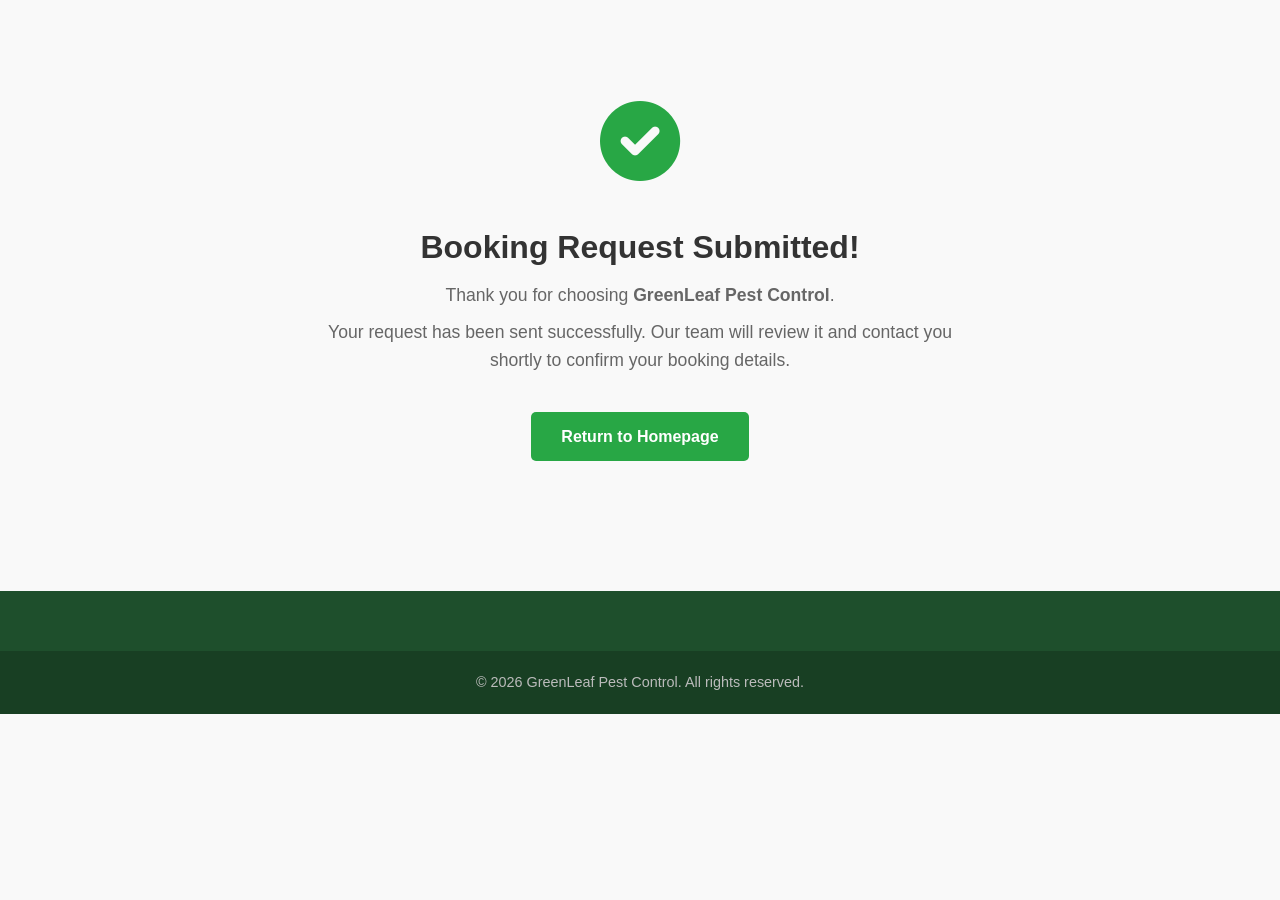
<file: thank-you.html>
<!DOCTYPE html>
<html lang="en">
<head>
    <meta charset="UTF-8">
    <title>Booking Request Received | GreenLeaf Pest Control</title>
    <meta name="viewport" content="width=device-width, initial-scale=1.0">
    <link rel="stylesheet" href="style.css">
    <link rel="stylesheet" href="https://cdnjs.cloudflare.com/ajax/libs/font-awesome/6.0.0/css/all.min.css">
    <style>
        .thank-you-container {
            text-align: center;
            padding: 80px 20px;
            max-width: 700px;
            margin: 0 auto;
        }
        .success-icon {
            font-size: 80px;
            color: #28a745;
            margin-bottom: 20px;
        }
        .thank-you-container h1 {
            color: #333;
            margin-bottom: 15px;
        }
        .thank-you-container p {
            font-size: 1.1rem;
            color: #666;
            line-height: 1.6;
            margin: 8px 0;
        }
        .home-button {
            display: inline-block;
            margin-top: 30px;
            padding: 12px 30px;
            background-color: #28a745;
            color: white;
            text-decoration: none;
            border-radius: 5px;
            font-weight: bold;
            transition: background 0.3s ease;
        }
        .home-button:hover {
            background-color: #218838;
        }
    </style>
</head>
<body>

<main>
    <div class="thank-you-container">
        <div class="success-icon">
            <i class="fas fa-check-circle"></i>
        </div>
        <h1>Booking Request Submitted!</h1>
        <p>Thank you for choosing <strong>GreenLeaf Pest Control</strong>.</p>
        <p>Your request has been sent successfully. Our team will review it and contact you shortly to confirm your booking details.</p>

        <a href="index.html" class="home-button">Return to Homepage</a>
    </div>
</main>

<footer class="footer">
    <div class="footer-bottom">
        <p>&copy; 2026 GreenLeaf Pest Control. All rights reserved.</p>
    </div>
</footer>

</body>
</html>
</file>
<file: style.css>
/* GreenLeaf styles */
@import url("css/base-1.css");
@import url("css/base-2.css");
@import url("css/service-checkboxes.css");
</file>
<file: css/service-checkboxes.css>
/* Multi-service checkbox group on contact form */
.service-fieldset {
    border: 1px solid #d9e6dd;
    border-radius: 8px;
    padding: 14px 16px 10px;
    margin: 0;
}

.service-fieldset legend {
    font-weight: 600;
    color: #1e4f2c;
    padding: 0 6px;
}

.service-fieldset .hint {
    font-weight: 400;
    font-size: 0.85rem;
    color: #666;
}

.service-checkboxes {
    display: grid;
    grid-template-columns: repeat(auto-fit, minmax(240px, 1fr));
    gap: 8px 16px;
    margin-top: 8px;
}

.service-check-label {
    display: flex;
    align-items: center;
    gap: 10px;
    padding: 10px 12px;
    background: #f7faf7;
    border: 1px solid #d9e6dd;
    border-radius: 8px;
    cursor: pointer;
    font-size: 0.95rem;
    transition: background 0.15s ease, border-color 0.15s ease;
}

.service-check-label:hover {
    background: #eef6ef;
    border-color: #2a6e3f;
}

.service-check-label:has(input:checked) {
    background: #eaf9ef;
    border-color: #2a6e3f;
    font-weight: 500;
}

.service-checkbox {
    width: 18px;
    height: 18px;
    accent-color: #2a6e3f;
    flex-shrink: 0;
    cursor: pointer;
}

#service-error:not([hidden]) {
    display: block;
    margin-top: 10px;
}
</file>
